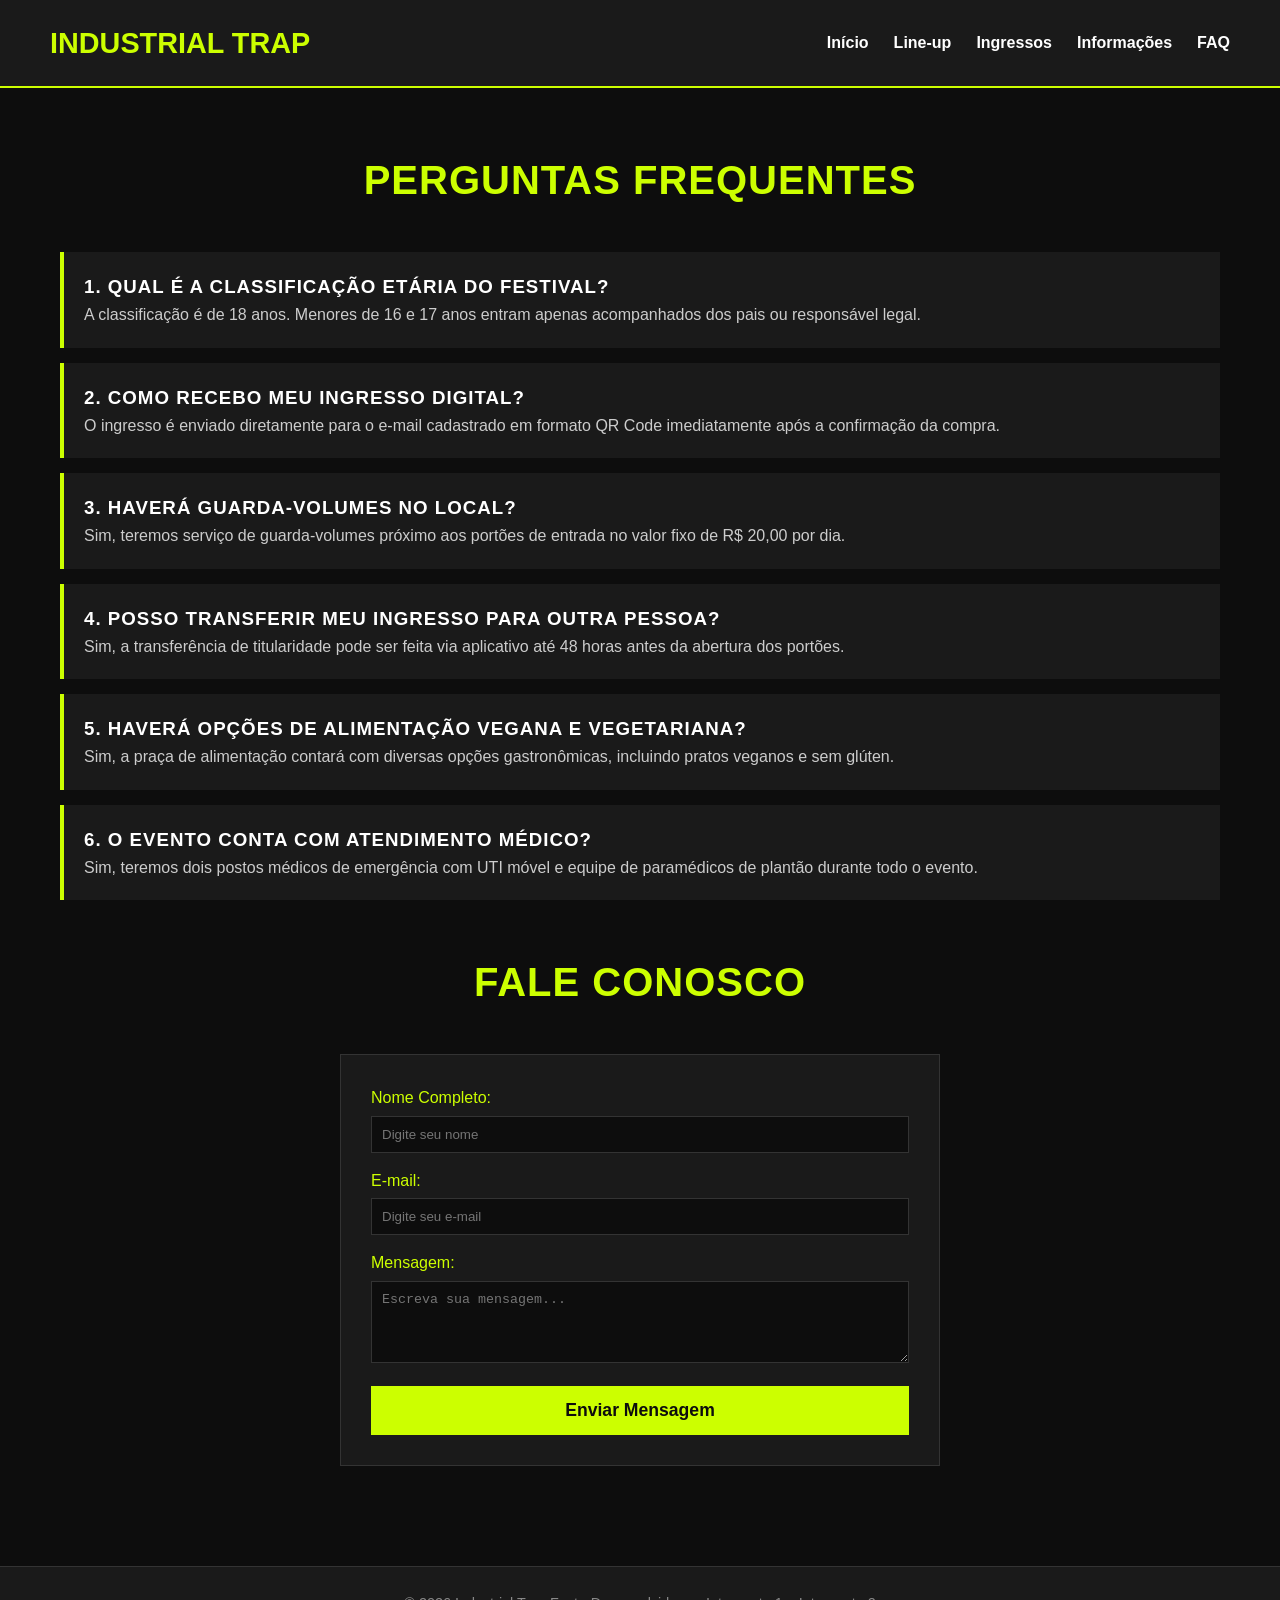
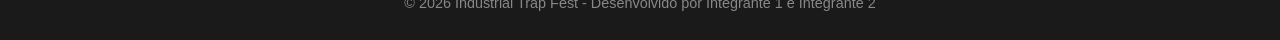
<file: faq.html>
<!DOCTYPE html>
<html lang="pt-BR">
<head>
  <meta charset="UTF-8">
  <meta name="viewport" content="width=device-width, initial-scale=1.0">
  <title>Industrial Trap Fest - FAQ e Contato</title>
  <link rel="stylesheet" href="style.css">
</head>
<body>

  <header>
    <div class="logo">INDUSTRIAL TRAP</div>
    <nav>
      <ul>
        <li><a href="index.html">Início</a></li>
        <li><a href="lineup.html">Line-up</a></li>
        <li><a href="ingressos.html">Ingressos</a></li>
        <li><a href="informacoes.html">Informações</a></li>
        <li><a href="faq.html">FAQ</a></li>
      </ul>
    </nav>
  </header>

  <main>
    <section class="destaques">
      <h2>Perguntas Frequentes</h2>
      
      <div style="display: flex; flex-direction: column; gap: 15px; margin-bottom: 50px;">
        <div style="background-color: #1A1A1A; padding: 20px; border-left: 4px solid #CCFF00;">
          <h3>1. Qual é a classificação etária do festival?</h3>
          <p style="color: #CCCCCC;">A classificação é de 18 anos. Menores de 16 e 17 anos entram apenas acompanhados dos pais ou responsável legal.</p>
        </div>

        <div style="background-color: #1A1A1A; padding: 20px; border-left: 4px solid #CCFF00;">
          <h3>2. Como recebo meu ingresso digital?</h3>
          <p style="color: #CCCCCC;">O ingresso é enviado diretamente para o e-mail cadastrado em formato QR Code imediatamente após a confirmação da compra.</p>
        </div>

        <div style="background-color: #1A1A1A; padding: 20px; border-left: 4px solid #CCFF00;">
          <h3>3. Haverá guarda-volumes no local?</h3>
          <p style="color: #CCCCCC;">Sim, teremos serviço de guarda-volumes próximo aos portões de entrada no valor fixo de R$ 20,00 por dia.</p>
        </div>

        <div style="background-color: #1A1A1A; padding: 20px; border-left: 4px solid #CCFF00;">
          <h3>4. Posso transferir meu ingresso para outra pessoa?</h3>
          <p style="color: #CCCCCC;">Sim, a transferência de titularidade pode ser feita via aplicativo até 48 horas antes da abertura dos portões.</p>
        </div>

        <div style="background-color: #1A1A1A; padding: 20px; border-left: 4px solid #CCFF00;">
          <h3>5. Haverá opções de alimentação vegana e vegetariana?</h3>
          <p style="color: #CCCCCC;">Sim, a praça de alimentação contará com diversas opções gastronômicas, incluindo pratos veganos e sem glúten.</p>
        </div>

        <div style="background-color: #1A1A1A; padding: 20px; border-left: 4px solid #CCFF00;">
          <h3>6. O evento conta com atendimento médico?</h3>
          <p style="color: #CCCCCC;">Sim, teremos dois postos médicos de emergência com UTI móvel e equipe de paramédicos de plantão durante todo o evento.</p>
        </div>
      </div>

      <h2>Fale Conosco</h2>
      <form style="background-color: #1A1A1A; padding: 30px; border: 1px solid #333333; max-width: 600px; margin: 0 auto; display: flex; flex-direction: column; gap: 15px;">
        <div>
          <label style="display: block; margin-bottom: 5px; color: #CCFF00;">Nome Completo:</label>
          <input type="text" style="width: 100%; padding: 10px; background-color: #0D0D0D; border: 1px solid #333333; color: #FFFFFF;" placeholder="Digite seu nome">
        </div>
        <div>
          <label style="display: block; margin-bottom: 5px; color: #CCFF00;">E-mail:</label>
          <input type="email" style="width: 100%; padding: 10px; background-color: #0D0D0D; border: 1px solid #333333; color: #FFFFFF;" placeholder="Digite seu e-mail">
        </div>
        <div>
          <label style="display: block; margin-bottom: 5px; color: #CCFF00;">Mensagem:</label>
          <textarea rows="4" style="width: 100%; padding: 10px; background-color: #0D0D0D; border: 1px solid #333333; color: #FFFFFF;" placeholder="Escreva sua mensagem..."></textarea>
        </div>
        <button type="button" class="btn">Enviar Mensagem</button>
      </form>

    </section>
  </main>

  <footer>
    <p>&copy; 2026 Industrial Trap Fest - Desenvolvido por Integrante 1 e Integrante 2</p>
  </footer>

</body>
</html>
</file>
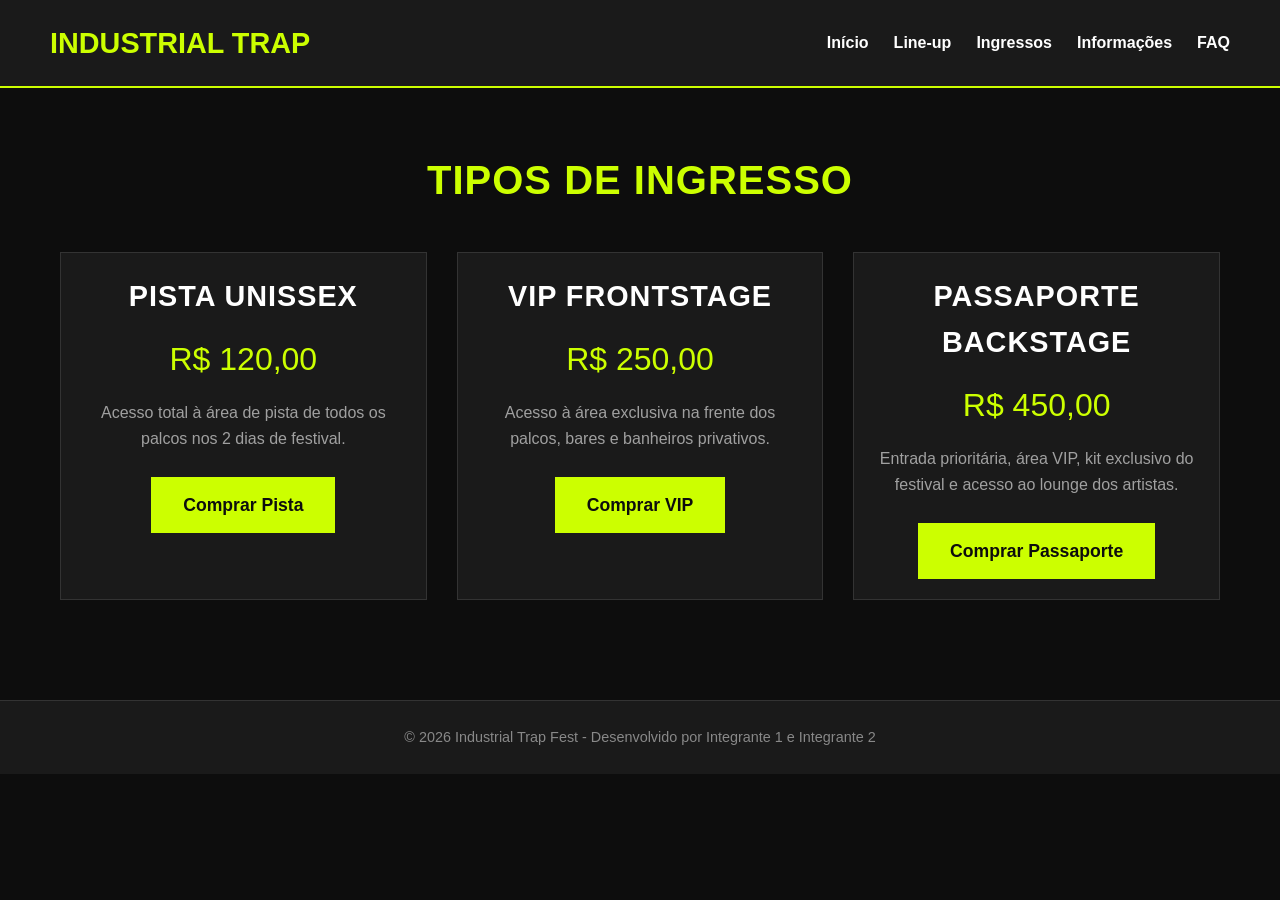
<file: ingeressos.html>
<!DOCTYPE html>
<html lang="pt-BR">
<head>
  <meta charset="UTF-8">
  <meta name="viewport" content="width=device-width, initial-scale=1.0">
  <title>Industrial Trap Fest - Ingressos</title>
  <link rel="stylesheet" href="style.css">
</head>
<body>

  <header>
    <div class="logo">INDUSTRIAL TRAP</div>
    <nav>
      <ul>
        <li><a href="index.html">Início</a></li>
        <li><a href="lineup.html">Line-up</a></li>
        <li><a href="ingressos.html">Ingressos</a></li>
        <li><a href="informacoes.html">Informações</a></li>
        <li><a href="faq.html">FAQ</a></li>
      </ul>
    </nav>
  </header>

  <main>
    <section class="destaques">
      <h2>Tipos de Ingresso</h2>
      <div class="cards-container">
        
        <div class="card">
          <h3>PISTA UNISSEX</h3>
          <p style="font-size: 2rem; color: #CCFF00; margin: 15px 0;">R$ 120,00</p>
          <p>Acesso total à área de pista de todos os palcos nos 2 dias de festival.</p>
          <br>
          <a href="#" class="btn">Comprar Pista</a>
        </div>

        <div class="card">
          <h3>VIP FRONTSTAGE</h3>
          <p style="font-size: 2rem; color: #CCFF00; margin: 15px 0;">R$ 250,00</p>
          <p>Acesso à área exclusiva na frente dos palcos, bares e banheiros privativos.</p>
          <br>
          <a href="#" class="btn">Comprar VIP</a>
        </div>

        <div class="card">
          <h3>PASSAPORTE BACKSTAGE</h3>
          <p style="font-size: 2rem; color: #CCFF00; margin: 15px 0;">R$ 450,00</p>
          <p>Entrada prioritária, área VIP, kit exclusivo do festival e acesso ao lounge dos artistas.</p>
          <br>
          <a href="#" class="btn">Comprar Passaporte</a>
        </div>

      </div>
    </section>
  </main>

  <footer>
    <p>&copy; 2026 Industrial Trap Fest - Desenvolvido por Integrante 1 e Integrante 2</p>
  </footer>

</body>
</html>
</file>
<file: style.css>
* {
    margin: 0;
    padding: 0;
    box-sizing: border-box;
  }
  
  body {
    background-color: #0D0D0D;
    color: #FFFFFF;
    font-family: 'Inter', sans-serif;
    line-height: 1.6;
  }
  
  h1, h2, h3 {
    font-family: 'Oswald', sans-serif;
    text-transform: uppercase;
    letter-spacing: 1px;
  }
  
  a {
    color: #FFFFFF;
    text-decoration: none;
    transition: color 0.3s ease;
  }
  
  a:hover {
    color: #CCFF00;
  }
  
  /* Header e Navegação Principal */
  header {
    background-color: #1A1A1A;
    display: flex;
    justify-content: space-between;
    align-items: center;
    padding: 20px 50px;
    border-bottom: 2px solid #CCFF00;
    position: sticky;
    top: 0;
    z-index: 100;
  }
  
  .logo {
    font-size: 1.8rem;
    font-weight: 700;
    color: #CCFF00;
    font-family: 'Oswald', sans-serif;
  }
  
  nav ul {
    display: flex;
    list-style: none;
    gap: 25px;
  }
  
  nav a {
    font-weight: 600;
    font-size: 1rem;
  }
  
  /* Seção Banner / Hero (index.html) */
  .hero {
    text-align: center;
    padding: 100px 20px;
    background-color: #0D0D0D;
    border-bottom: 1px solid #1A1A1A;
  }
  
  .hero h1 {
    font-size: 3.5rem;
    color: #FFFFFF;
    margin-bottom: 10px;
  }
  
  .hero .detalhes {
    font-size: 1.2rem;
    color: #CCFF00;
    font-weight: 600;
    margin-bottom: 20px;
  }
  
  .hero .chamada {
    max-width: 600px;
    margin: 0 auto 30px auto;
    font-size: 1.1rem;
    color: #CCCCCC;
  }
  
  /* Estilo do Botão Principal */
  .btn {
    display: inline-block;
    background-color: #CCFF00;
    color: #0D0D0D;
    padding: 12px 30px;
    font-weight: bold;
    font-family: 'Oswald', sans-serif;
    font-size: 1.1rem;
    border: 2px solid #CCFF00;
    cursor: pointer;
    transition: all 0.3s ease;
    text-align: center;
  }
  
  .btn:hover {
    background-color: transparent;
    color: #CCFF00;
  }
  
  /* Estutura de Seções Gerais e Grid de Cards */
  .destaques {
    padding: 60px 20px;
    max-width: 1200px;
    margin: 0 auto;
  }
  
  .destaques h2 {
    text-align: center;
    font-size: 2.5rem;
    color: #CCFF00;
    margin-bottom: 40px;
  }
  
  .cards-container {
    display: grid;
    grid-template-columns: repeat(auto-fit, minmax(280px, 1fr));
    gap: 30px;
  }
  
  .card {
    background-color: #1A1A1A;
    border: 1px solid #333333;
    padding: 20px;
    text-align: center;
    transition: transform 0.3s ease, border-color 0.3s ease;
  }
  
  .card:hover {
    transform: translateY(-5px);
    border-color: #CCFF00;
  }
  
  .card img {
    width: 100%;
    height: 250px;
    object-fit: cover;
    margin-bottom: 15px;
  }
  
  .card h3 {
    font-size: 1.8rem;
    margin-bottom: 10px;
  }
  
  .card p {
    color: #A0A0A0;
  }
  
  /* Rodapé Compartilhado */
  footer {
    background-color: #1A1A1A;
    text-align: center;
    padding: 25px;
    border-top: 1px solid #333333;
    color: #888888;
    font-size: 0.9rem;
    margin-top: 40px;
  }
</file>
